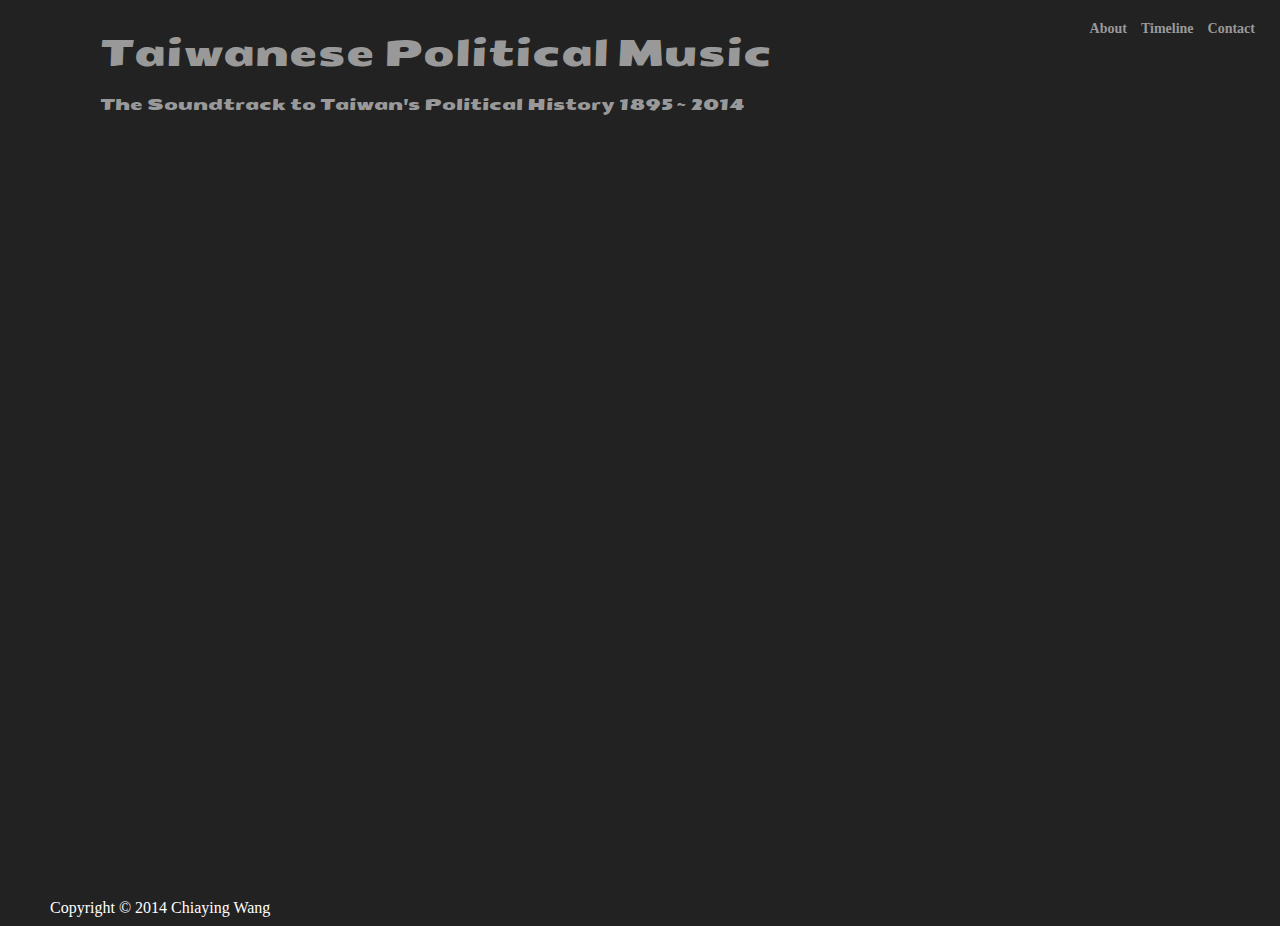
<file: index.html>
<!DOCTYPE html>

<html lang="en">
    <head>
        <meta charset="utf-8" />
        <title>Taiwanese Political Music</title>
        <link rel="stylesheet" href="css/styles.css" type="text/css" media="all" />
        <link href='http://fonts.googleapis.com/css?family=Seymour+One' rel='stylesheet' type='text/css'>
        <!--[if lt IE 9]>
        <script src="http://html5shiv.googlecode.com/svn/trunk/html5.js">
        </script>
        <![endif]-->
    </head>



    <body>
    	<div class="title">
        <h1>Taiwanese Political Music</h1>
        <h2>The Soundtrack to Taiwan's Political History 1895 ~ 2014</h2>

    		</div>

    
    <div class="nav" role="navigation">
    	<ul>
    		<li><a href="about.html">About</a></li>
    		<li><a href="#">Timeline</a></li>
    		<li><a href="#">Contact</a></li>
    	</ul>
    </div>

<iframe src='http://cdn.knightlab.com/libs/timeline/latest/embed/index.html?source=0AtmbxmuqU8jsdFh0dm1YVFo0ZVhkb1U5dng4d09SWmc&font=Bevan-PotanoSans&maptype=watercolor&lang=en&start_at_end=true&height=650' width='100%' height='650' frameborder='0'></iframe>

  	<footer id="footer" role="footer"> 		
  			<p>Copyright &copy 2014 Chiaying Wang</p>
  		

  	</footer>

  	</body>












</html>
</file>
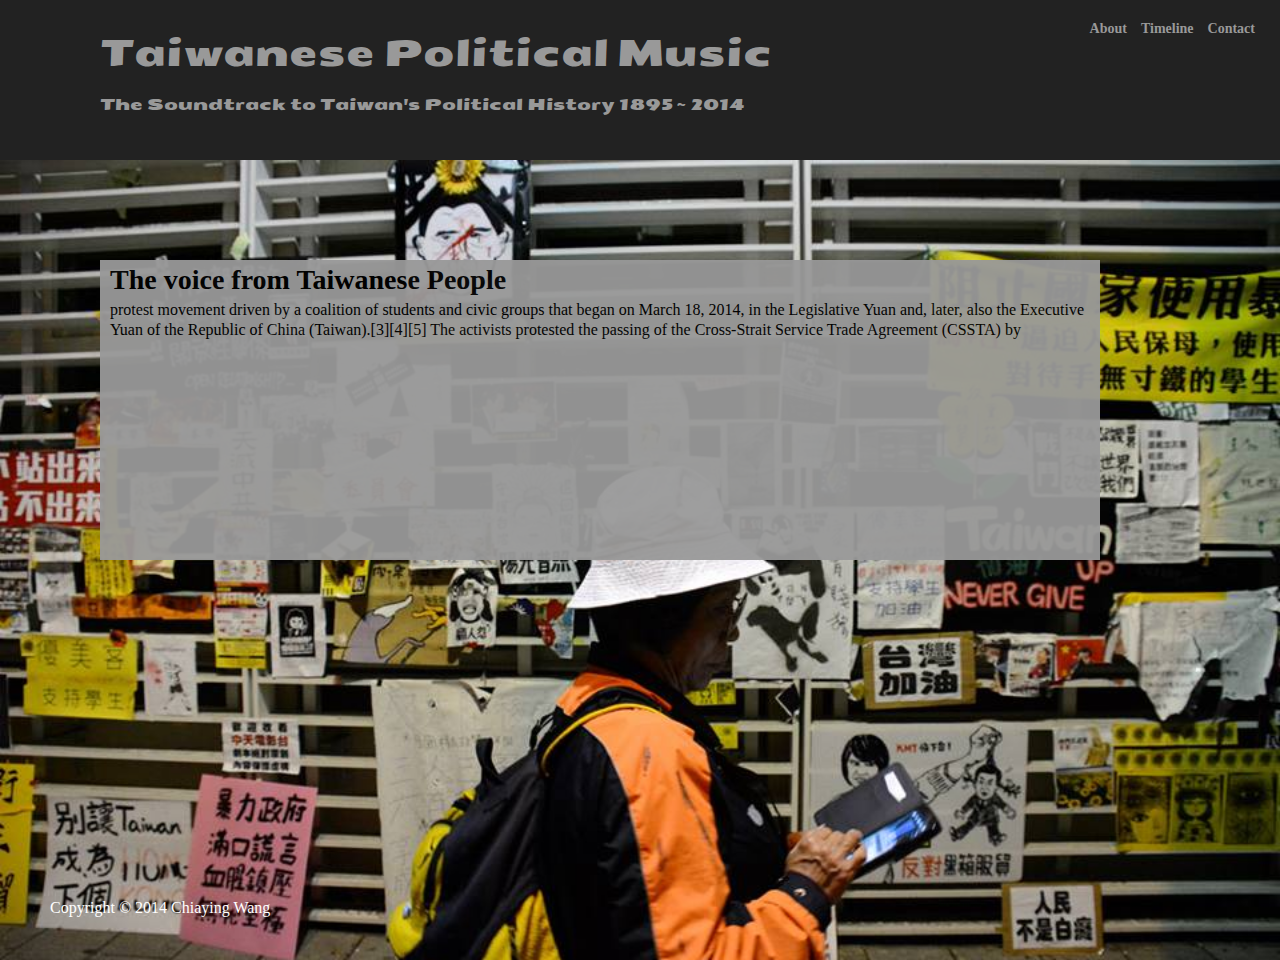
<file: About.html>
<!DOCTYPE html>

<html lang="en">
    <head>
        <meta charset="utf-8" />
        <title>Taiwanese Political Music - About Us</title>
        <link rel="stylesheet" href="css/styles.css" type="text/css" media="all" />
        <link href='http://fonts.googleapis.com/css?family=Seymour+One' rel='stylesheet' type='text/css'>
        <!--[if lt IE 9]>
        <script src="http://html5shiv.googlecode.com/svn/trunk/html5.js">
        </script>
        <![endif]-->
    </head>



    <body>
    	<div class="title">
        <h1>Taiwanese Political Music</h1>
        <h2>The Soundtrack to Taiwan's Political History 1895 ~ 2014</h2>

    		</div>

    
    <div class="nav" role="navigation">
    	<ul>
            <li><a href="about.html">About</a></li>
            <li><a href="index.html">Timeline</a></li>
            <li><a href="#">Contact</a></li>
    	</ul>
    </div>

<div class="about-main" role="about">
    <div class="about-text">
<h3>The voice from Taiwanese People</h3>
<p>protest movement driven by a coalition of students and civic groups that began on March 18, 2014, in the Legislative Yuan and, later, also the Executive Yuan of the Republic of China (Taiwan).[3][4][5] The activists protested the passing of the Cross-Strait Service Trade Agreement (CSSTA) by </p>
</div>
</div>

<!--
<iframe src='http://cdn.knightlab.com/libs/timeline/latest/embed/index.html?source=0AtmbxmuqU8jsdFh0dm1YVFo0ZVhkb1U5dng4d09SWmc&font=Bevan-PotanoSans&maptype=watercolor&lang=en&start_at_end=true&height=650' width='100%' height='650' frameborder='0'></iframe>
-->
  	<footer id="footer" role="footer"> 		
  			<p>Copyright &copy 2014 Chiaying Wang</p>
  		

  	</footer>

  	</body>












</html>
</file>
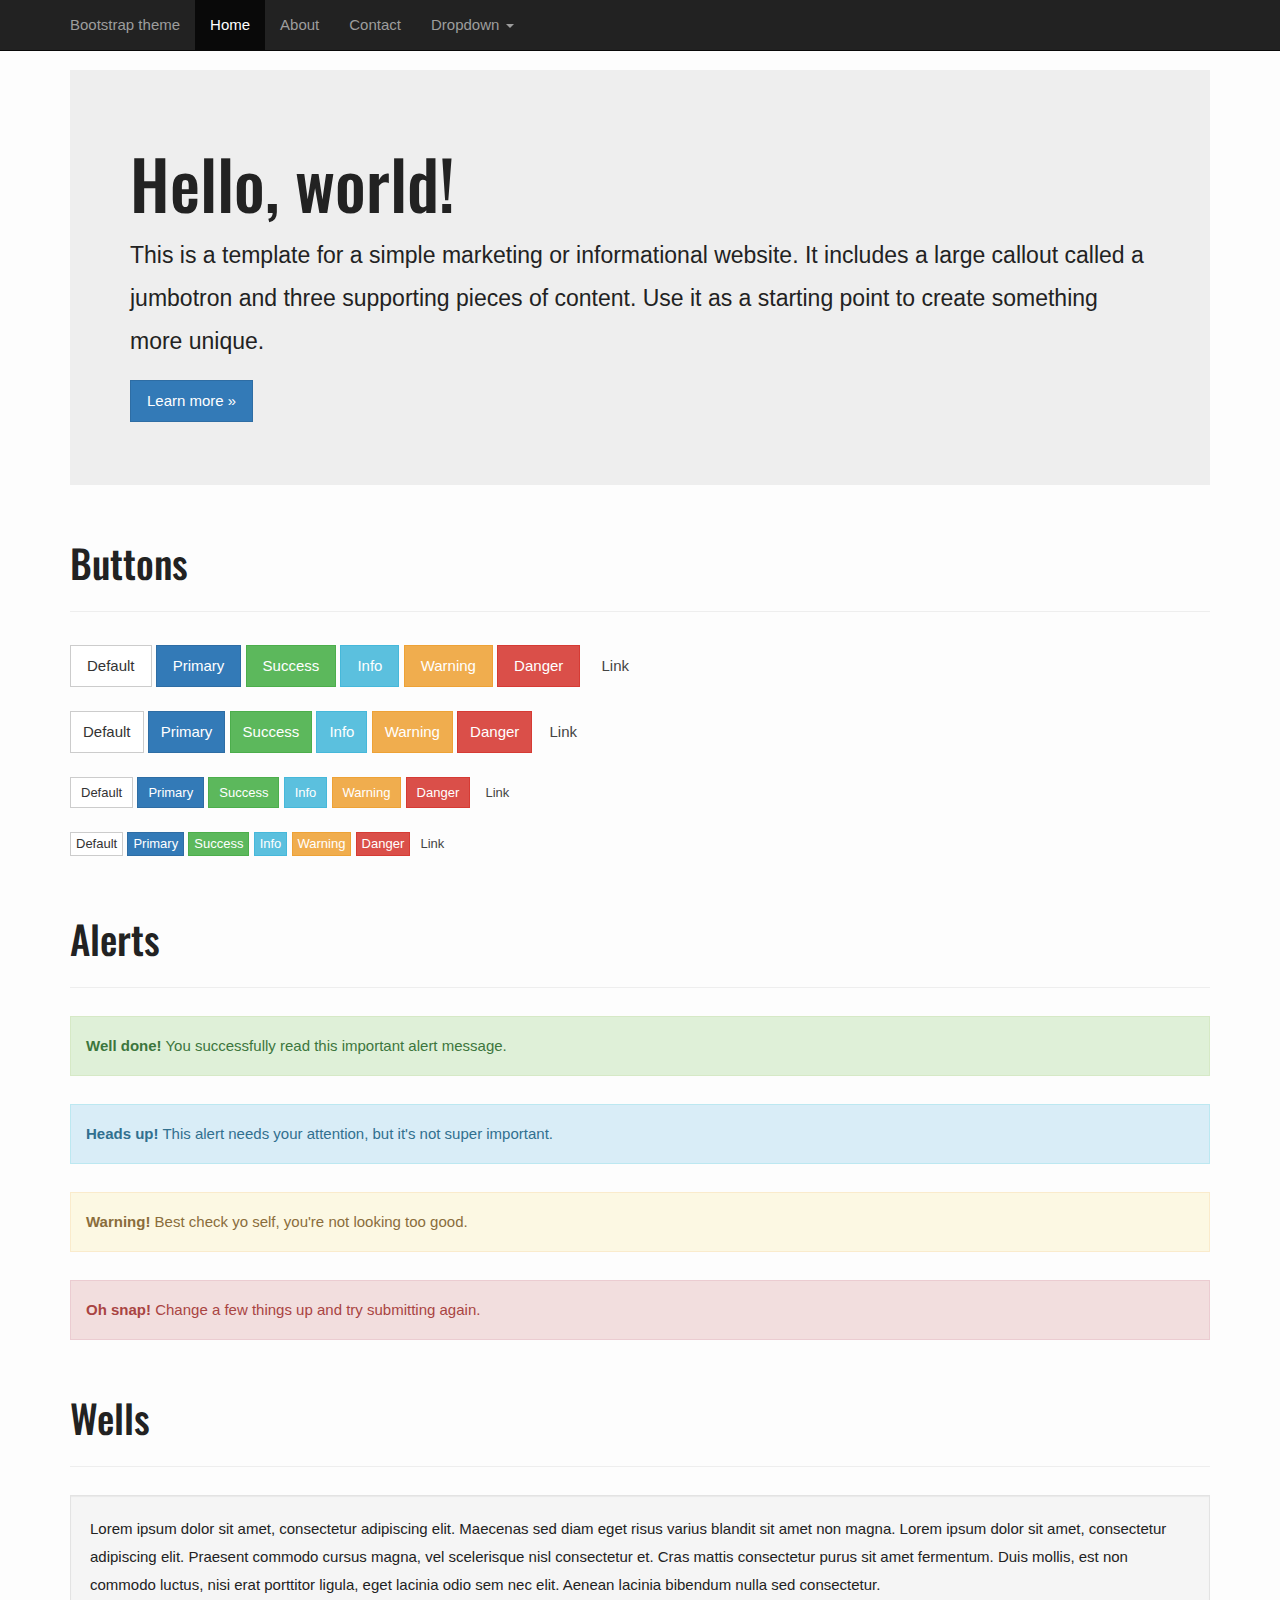
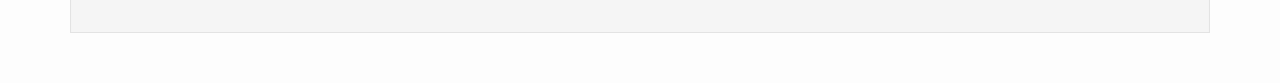
<file: hw3/layout-test.html>
<!DOCTYPE html>
<html lang="en">
  <head>
    <meta charset="utf-8">
    <meta http-equiv="X-UA-Compatible" content="IE=edge">
    <meta name="viewport" content="width=device-width, initial-scale=1.0">
    <meta name="description" content="">
    <meta name="author" content="">
    <link href='https://fonts.googleapis.com/css?family=Oswald:400,700' rel='stylesheet' type='text/css'>

    <title>Theme Template for Bootstrap</title>

    <!-- Bootstrap core CSS -->
    <link href="stylesheets/styles.css" rel="stylesheet">

    <!-- Template-Specific rules -->

    <style>
    body {
      padding-top: 70px;
      padding-bottom: 30px;
    }

    .theme-dropdown .dropdown-menu {
      display: block;
      position: static;
      margin-bottom: 20px;
    }

    .theme-showcase > p > .btn {
      margin: 5px 0;
    }
    </style>


  </head>

  <body>

    <!-- Fixed navbar -->
    <div class="navbar navbar-inverse navbar-fixed-top" role="navigation">
      <div class="container">
        <div class="navbar-header">
          <button type="button" class="navbar-toggle" data-toggle="collapse" data-target=".navbar-collapse">
            <span class="sr-only">Toggle navigation</span>
            <span class="icon-bar"></span>
            <span class="icon-bar"></span>
            <span class="icon-bar"></span>
          </button>
          <a class="navbar-brand" href="#">Bootstrap theme</a>
        </div>
        <div class="navbar-collapse collapse">
          <ul class="nav navbar-nav">
            <li class="active"><a href="#">Home</a></li>
            <li><a href="#about">About</a></li>
            <li><a href="#contact">Contact</a></li>
            <li class="dropdown">
              <a href="#" class="dropdown-toggle" data-toggle="dropdown">Dropdown <b class="caret"></b></a>
              <ul class="dropdown-menu">
                <li><a href="#">Action</a></li>
                <li><a href="#">Another action</a></li>
                <li><a href="#">Something else here</a></li>
                <li class="divider"></li>
                <li class="dropdown-header">Nav header</li>
                <li><a href="#">Separated link</a></li>
                <li><a href="#">One more separated link</a></li>
              </ul>
            </li>
          </ul>
        </div><!--/.nav-collapse -->
      </div>
    </div>

    <div class="container theme-showcase">

      <!-- Main jumbotron for a primary marketing message or call to action -->
      <div class="jumbotron">
        <h1>Hello, world!</h1>
        <p>This is a template for a simple marketing or informational website. It includes a large callout called a jumbotron and three supporting pieces of content. Use it as a starting point to create something more unique.</p>
        <p><a href="#" class="btn btn-primary btn-lg" role="button">Learn more &raquo;</a></p>
      </div>



      <div class="page-header">
        <h1>Buttons</h1>
      </div>
      <p>
        <button type="button" class="btn btn-lg btn-default">Default</button>
        <button type="button" class="btn btn-lg btn-primary">Primary</button>
        <button type="button" class="btn btn-lg btn-success">Success</button>
        <button type="button" class="btn btn-lg btn-info">Info</button>
        <button type="button" class="btn btn-lg btn-warning">Warning</button>
        <button type="button" class="btn btn-lg btn-danger">Danger</button>
        <button type="button" class="btn btn-lg btn-link">Link</button>
      </p>
      <p>
        <button type="button" class="btn btn-default">Default</button>
        <button type="button" class="btn btn-primary">Primary</button>
        <button type="button" class="btn btn-success">Success</button>
        <button type="button" class="btn btn-info">Info</button>
        <button type="button" class="btn btn-warning">Warning</button>
        <button type="button" class="btn btn-danger">Danger</button>
        <button type="button" class="btn btn-link">Link</button>
      </p>
      <p>
        <button type="button" class="btn btn-sm btn-default">Default</button>
        <button type="button" class="btn btn-sm btn-primary">Primary</button>
        <button type="button" class="btn btn-sm btn-success">Success</button>
        <button type="button" class="btn btn-sm btn-info">Info</button>
        <button type="button" class="btn btn-sm btn-warning">Warning</button>
        <button type="button" class="btn btn-sm btn-danger">Danger</button>
        <button type="button" class="btn btn-sm btn-link">Link</button>
      </p>
      <p>
        <button type="button" class="btn btn-xs btn-default">Default</button>
        <button type="button" class="btn btn-xs btn-primary">Primary</button>
        <button type="button" class="btn btn-xs btn-success">Success</button>
        <button type="button" class="btn btn-xs btn-info">Info</button>
        <button type="button" class="btn btn-xs btn-warning">Warning</button>
        <button type="button" class="btn btn-xs btn-danger">Danger</button>
        <button type="button" class="btn btn-xs btn-link">Link</button>
      </p>

      <div class="page-header">
        <h1>Alerts</h1>
      </div>
      <div class="alert alert-success">
        <strong>Well done!</strong> You successfully read this important alert message.
      </div>
      <div class="alert alert-info">
        <strong>Heads up!</strong> This alert needs your attention, but it's not super important.
      </div>
      <div class="alert alert-warning">
        <strong>Warning!</strong> Best check yo self, you're not looking too good.
      </div>
      <div class="alert alert-danger">
        <strong>Oh snap!</strong> Change a few things up and try submitting again.
      </div>

      <div class="page-header">
        <h1>Wells</h1>
      </div>
      <div class="well">
        <p>Lorem ipsum dolor sit amet, consectetur adipiscing elit. Maecenas sed diam eget risus varius blandit sit amet non magna. Lorem ipsum dolor sit amet, consectetur adipiscing elit. Praesent commodo cursus magna, vel scelerisque nisl consectetur et. Cras mattis consectetur purus sit amet fermentum. Duis mollis, est non commodo luctus, nisi erat porttitor ligula, eget lacinia odio sem nec elit. Aenean lacinia bibendum nulla sed consectetur.</p>
      </div>


    </div> <!-- /container -->


    <!-- Bootstrap core JavaScript
    ================================================== -->
    <!-- Placed at the end of the document so the pages load faster -->
  </body>
</html>
</file>
<file: css/styles.css>
@import url("reset.css");




body {
	background-color: #222222;

}


.title {

	position: relative;
	float: left;
	margin-top: 20px;
	margin-left: 100px;
}

h1, h2, em {
	text-align: left;
	font-family: 'Seymour One', sans-serif;
	color: #999999;
	margin-top: 16px;
	margin-bottom: 24px;

}

h1 {
	font-size: 36px;
}


h3 {
	font-family: Verdana;
	font-size: 28px;
	font-weight: bold;
	margin: 10px 10px 10px 10px;
}


.nav {

	float: right;
	padding-right: 20px;

}


ul {
	
	text-decoration: none;
	margin-top: 20px;
}


li {
		
	font-size: 14px;
	display: inline;
	font-family: Verdana;
	padding: 5px;
	background-color: #222222;
	/*margin-left: 8px;
	border: 3px;
	border-radius: 14%;
	border-color: #a4dba3;
	border-style: solid;*/

}

a {
	color: #999999;
	font-weight: bold;
}

a:link {
	text-decoration: none;
}

li:hover {
	background-color: #555555;
}

footer {
	
	position: absolute;
	top:900px;

}



footer > p {
	font-family: Verdana;
	color: white;
	text-align: center;
	margin-bottom: 10px;
	margin-left: 50px;
}

.about-main {
	position: absolute;
	top: 160px;
	/*padding-top: 400px;*/
	width: 100%;
	height: 800px;
	background-color: #222222;
	background: url("../image/about-bg.jpg");
	background-repeat: no-repeat;
	background-size: cover;

}

.about-text {
	position: absolute;
	background-color: #999999;
	opacity: .95;
	top: 100px;
	left: 100px;
	height: 300px;
	width: 1000px;
	line-height: 20px;

}

.about-text > p {
	margin-left: 10px;
}
</file>
